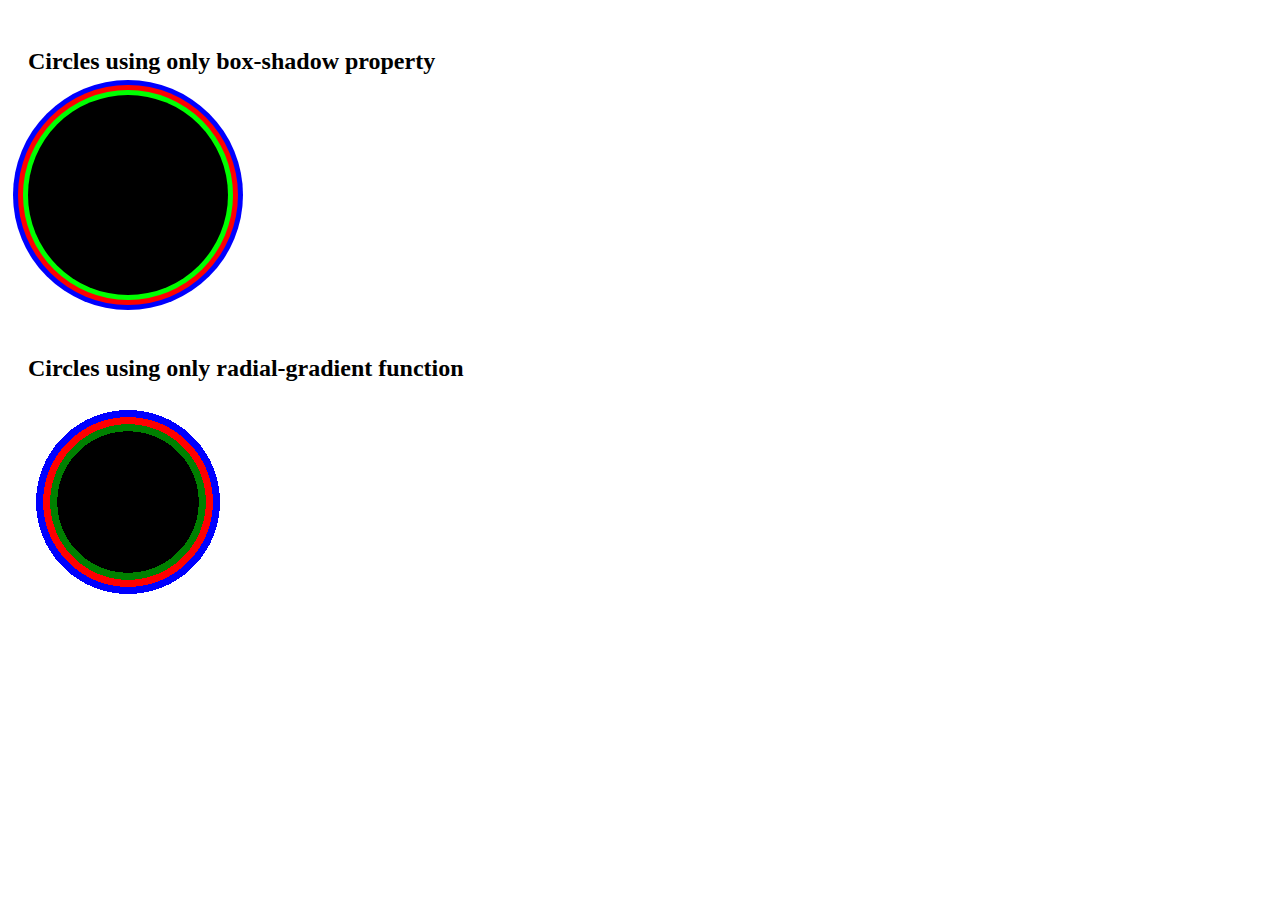
<file: box-shadow-gradient/index.html>
<!DOCTYPE html>
<html lang="en">

<head>
    <meta charset="UTF-8">
    <meta name="viewport" content="width=device-width, initial-scale=1.0">
    <title>box-shadow Circles</title>
    <link rel="stylesheet" href="css/main.css">
</head>

<body>
    <main>
        <div class="box-shadow-wrap">
            <h2>Circles using only box-shadow property</h2>
            <div class="box-shadow"></div>
        </div>
        <div class="radial-gradient-wrap">
            <h2>Circles using only radial-gradient function</h2>
            <div class="radial-gradient"></div>
        </div>
    </main>
</body>

</html>
</file>
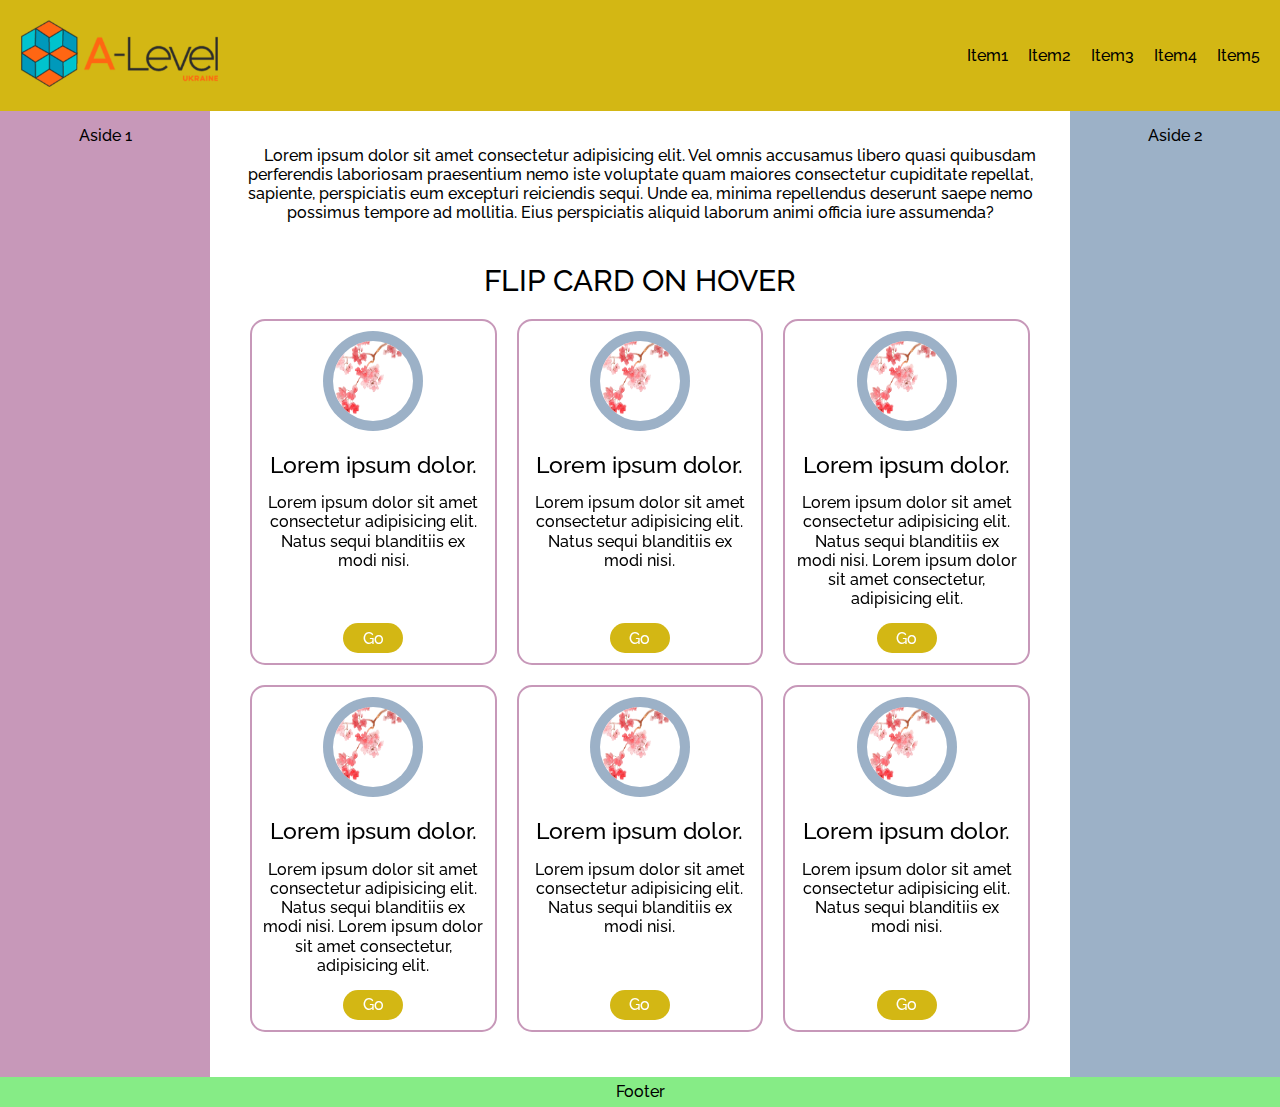
<file: flip-card/index.html>
<!DOCTYPE html>
<html lang="en">

<head>
    <meta charset="UTF-8">
    <title>Flip Card</title>
    <link rel="stylesheet" href="css/reset.css">
    <link rel="stylesheet" href="css/main.css">
    <link href="https://fonts.googleapis.com/css2?family=Raleway:wght@300&display=swap" rel="stylesheet">
</head>

<body>
    <div class="wrapper-main">
        <header class="header">
            <div class="logo">
                <a href="#"><img src="img/a-level-logo.png" alt="A-Level Logo"></a>
            </div>
            <nav class="nav-menu"><a href="#">Item1</a>
                <a href="#">Item2</a>
                <a href="#">Item3</a>
                <a href="#">Item4</a>
                <a href="#">Item5</a></nav>
        </header>
    </div>
    <main class="wrapper-content">
        <section class="main">
            <p>Lorem ipsum dolor sit amet consectetur adipisicing elit. Vel omnis accusamus libero quasi
                quibusdam
                perferendis laboriosam praesentium nemo iste voluptate quam maiores consectetur cupiditate
                repellat,
                sapiente, perspiciatis eum excepturi reiciendis sequi. Unde ea, minima repellendus deserunt
                saepe
                nemo possimus tempore ad mollitia. Eius perspiciatis aliquid laborum animi officia iure
                assumenda?
            </p>
            <h1>flip card on hover</h1>
            <div class="wrapper-section-work">

                <div class="wrapper-work">
                    <div class="work-item">
                        <img src="img/anime-flower.png" alt="Our Work">
                        <div class="wrapper-text">
                            <h2>Lorem ipsum dolor.</h2>
                            <p>Lorem ipsum dolor sit amet consectetur adipisicing elit. Natus sequi blanditiis ex
                                modi nisi.</p>
                        </div>
                        <div class="btn"><a href="#">Go</a></div>
                    </div>
                    <div class="flip-card-back">
                        <h1>Hello There</h1>
                        <div class="btn"><a href="#">Go</a></div>
                    </div>
                </div>

                <div class="wrapper-work">
                    <div class="work-item">
                        <img src="img/anime-flower.png" alt="Our Work">
                        <div class="wrapper-text">
                            <h2>Lorem ipsum dolor.</h2>
                            <p>Lorem ipsum dolor sit amet consectetur adipisicing elit. Natus sequi blanditiis ex
                                modi nisi.</p>
                        </div>
                        <div class="btn"><a href="#">Go</a></div>
                    </div>
                    <div class="flip-card-back">
                        <h1>Like</h1>
                        <div class="btn"><a href="#">Go</a></div>
                    </div>
                </div>

                <div class="wrapper-work">
                    <div class="work-item">
                        <img src="img/anime-flower.png" alt="Our Work">
                        <div class="wrapper-text">
                            <h2>Lorem ipsum dolor.</h2>
                            <p>Lorem ipsum dolor sit amet consectetur adipisicing elit. Natus sequi blanditiis ex
                                modi nisi. Lorem ipsum dolor sit amet consectetur, adipisicing elit.</p>
                        </div>
                        <div class="btn"><a href="#">Go</a></div>
                    </div>
                    <div class="flip-card-back">
                        <h1>Like</h1>
                        <div class="btn"><a href="#">Go</a></div>
                    </div>
                </div>

                <div class="wrapper-work">
                    <div class="work-item">
                        <img src="img/anime-flower.png" alt="Our Work">
                        <div class="wrapper-text">
                            <h2>Lorem ipsum dolor.</h2>
                            <p>Lorem ipsum dolor sit amet consectetur adipisicing elit. Natus sequi blanditiis ex
                                modi nisi. Lorem ipsum dolor sit amet consectetur, adipisicing elit.</p>
                        </div>
                        <div class="btn"><a href="#">Go</a></div>
                    </div>
                    <div class="flip-card-back">
                        <h1>Like</h1>
                        <div class="btn"><a href="#">Go</a></div>
                    </div>
                </div>

                <div class="wrapper-work">
                    <div class="work-item">
                        <img src="img/anime-flower.png" alt="Our Work">
                        <div class="wrapper-text">
                            <h2>Lorem ipsum dolor.</h2>
                            <p>Lorem ipsum dolor sit amet consectetur adipisicing elit. Natus sequi blanditiis ex
                                modi nisi.</p>
                        </div>
                        <div class="btn"><a href="#">Go</a></div>
                    </div>
                    <div class="flip-card-back">
                        <h1>Like</h1>
                        <div class="btn"><a href="#">Go</a></div>
                    </div>
                </div>

                <div class="wrapper-work">
                    <div class="work-item">
                        <img src="img/anime-flower.png" alt="Our Work">
                        <div class="wrapper-text">
                            <h2>Lorem ipsum dolor.</h2>
                            <p>Lorem ipsum dolor sit amet consectetur adipisicing elit. Natus sequi blanditiis ex
                                modi nisi.</p>
                        </div>
                        <div class="btn"><a href="#">Go</a></div>
                    </div>
                    <div class="flip-card-back">
                        <h1>Cool Lesson</h1>
                        <div class="btn"><a href="#">Go</a></div>
                    </div>
                </div>

            </div>
        </section>
        <aside class="panel pink"><a href="#">Aside 1</a></aside>
        <aside class="panel blue"><a href="#">Aside 2</a></aside>
    </main>

    <div class="footer">
        <footer>Footer</footer>
    </div>
    </div>
</body>

</html>
</file>
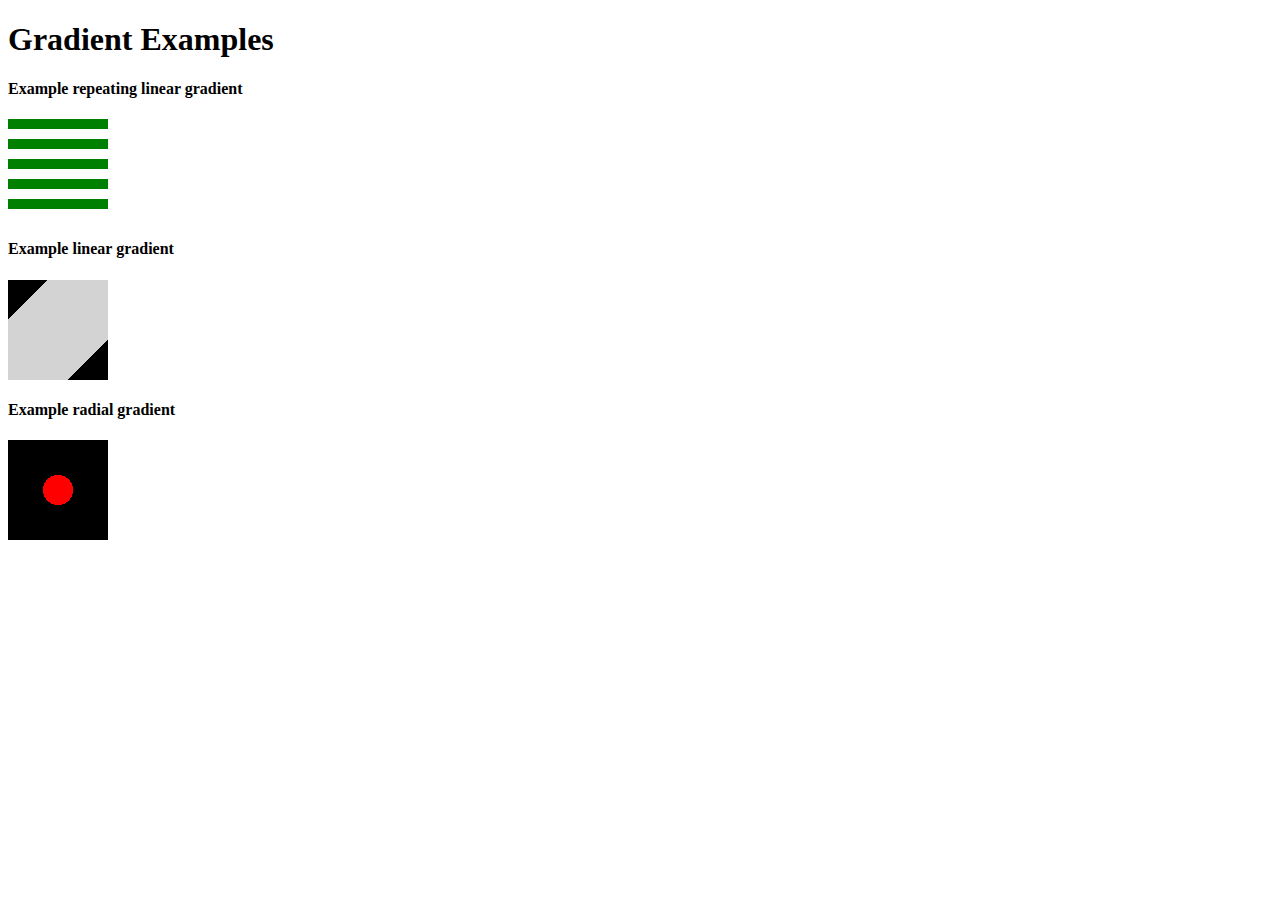
<file: gradient-examples/index.html>
<!DOCTYPE html>
<html lang="en">
<head>
    <meta charset="UTF-8">
    <meta name="viewport" content="width=device-width, initial-scale=1.0">
    <title>Gradient Examples</title>
    <link rel="stylesheet" href="css/main.css">
</head>
<body>

    <main>
        <h1>Gradient Examples</h1>
      <h4>Example repeating linear gradient</h3>
      <div class="box1"></div>

      <h4>Example linear gradient</h3>
      <div class="box2"></div>

      <h4>Example radial gradient</h3>
      <div class="box3"></div>
    </main>
    
</body>
</html>
</file>
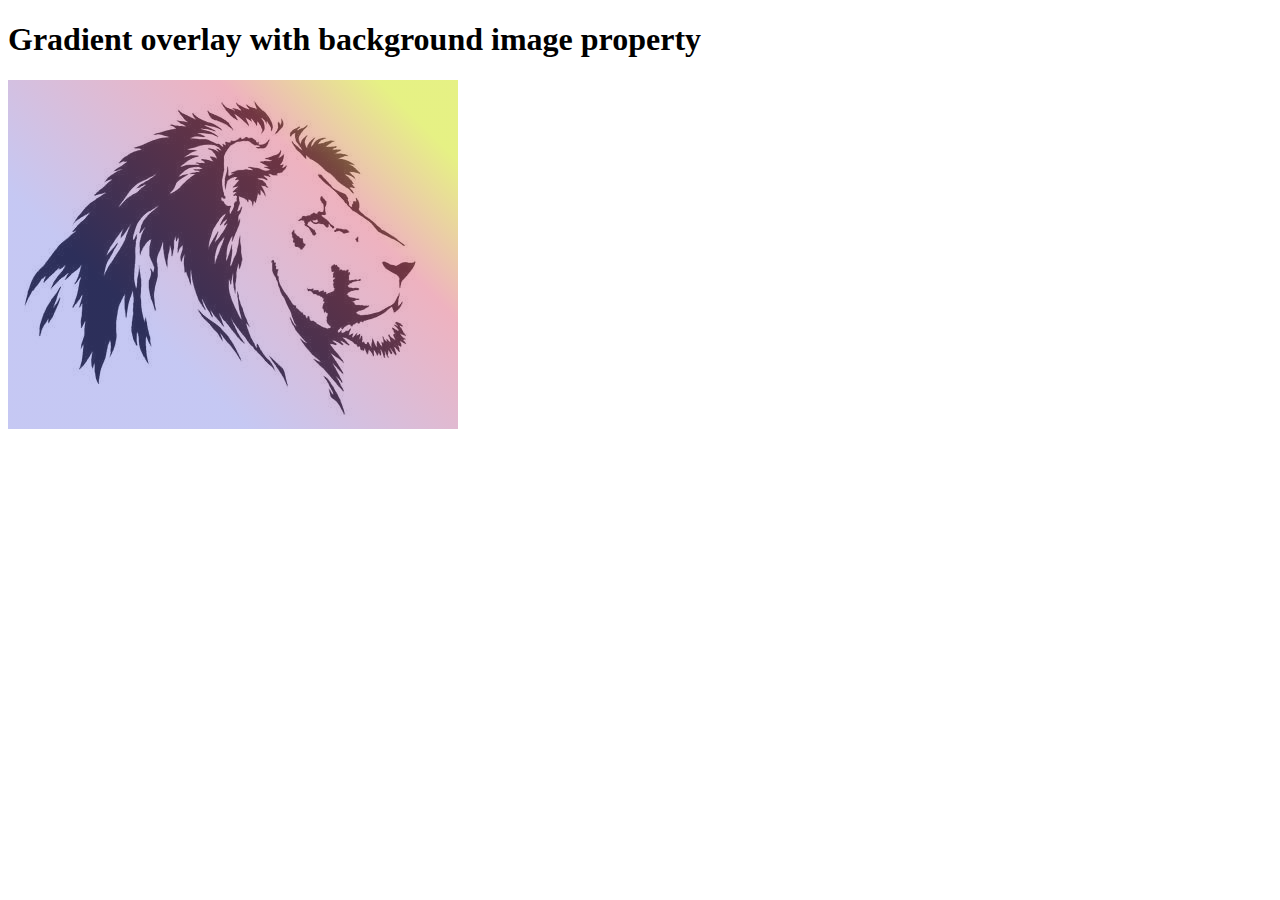
<file: gradient-overlay/index.html>
<!DOCTYPE html>
<html lang="en">
  <head>
    <meta charset="UTF-8" />
    <title>Gradient Overlay</title>
    <link rel="stylesheet" href="css/main.css" />
  </head>

  <body>
    <main>
      <h1>Gradient overlay with background image property</h1>
      <div class="linear-gradient"></div>
    </main>
  </body>
</html>
</file>
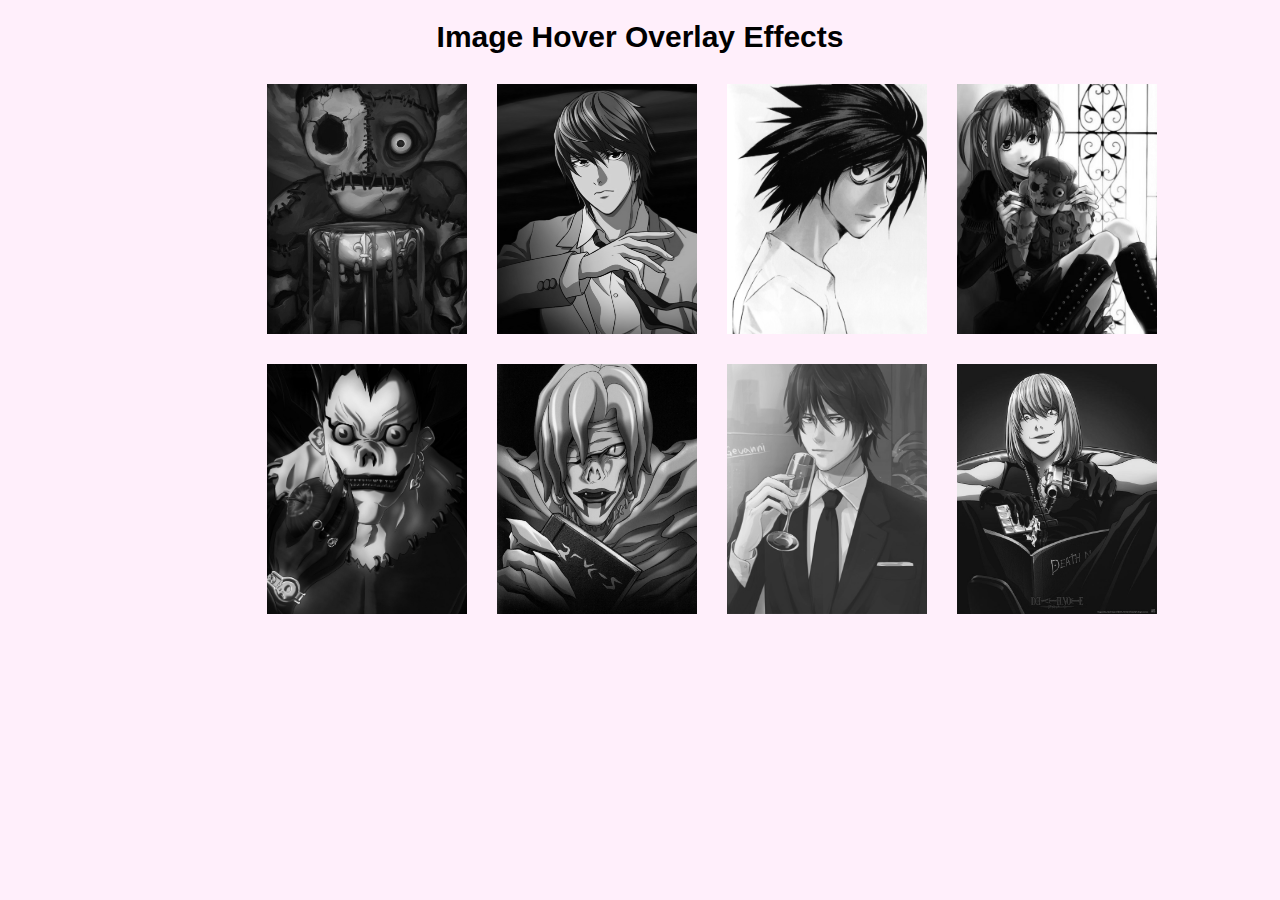
<file: hover-overlay/index.html>
<!DOCTYPE html>
<html lang="en">
  <head>
    <meta charset="UTF-8" />
    <title>Hover Overlay</title>
    <link rel="stylesheet" href="css/main.css" />
  </head>

  <body>
    <main>
      <h1>Image Hover Overlay Effects</h1>
      <div class="container">
        <div class="content">
          <div class="overlay">
            <img src="img/gelus.jpg" alt="Gelus" class="image" />
            <div class="text">
              <h2>Gelus</h2>
              <p>
                Lorem ipsum dolor sit amet consectetur adipisicing elit. Est,
                enim.
              </p>
            </div>
          </div>
          <div class="overlay">
            <img src="img/light-yagami.jpg" alt="Kira" class="image" />
            <div class="text">
              <h2>Light Yagami</h2>
              <p>
                Lorem ipsum dolor sit amet consectetur adipisicing elit.
                Dolorum, inventore.
              </p>
            </div>
          </div>
          <div class="overlay">
            <img src="img/l.jpg" alt="L" class="image" />
            <div class="text">
              <h2>L</h2>
              <p>Lorem ipsum dolor sit amet.</p>
            </div>
          </div>
          <div class="overlay">
            <img src="img/misa.jpg" alt="Misa" class="image" />
            <div class="text">
              <h2>Misa</h2>
              <p>
                Lorem ipsum dolor sit amet consectetur, adipisicing elit.
                Tempora qui eius dolorum pariatur aliquam possimus sit obcaecati
                quod laudantium! Quo, explicabo? Dicta cum provident rem ducimus
                earum molestiae quos iusto voluptate omnis. Autem veritatis hic
                nulla modi a ratione magnam consectetur, maxime vitae sint
                repellendus. Ducimus quasi quia aperiam similique aliquam sint
                tempore? Voluptas suscipit nihil, amet saepe ratione vel
                perspiciatis nulla fugiat nam velit! Nulla nihil assumenda fuga
                sit dicta eius quae voluptatibus consequuntur distinctio
                perspiciatis voluptate veritatis possimus, unde consectetur ab
                nostrum. Corrupti expedita nulla, deserunt, quod nobis suscipit
                mollitia aspernatur asperiores iusto soluta consequatur
                assumenda ullam praesentium?
              </p>
            </div>
          </div>
          <div class="overlay">
            <img src="img/ryuk.jpg" alt="Ryuk" class="image" />
            <div class="text">
              <h2>Ryuk</h2>
              <p>
                Lorem ipsum dolor sit amet consectetur, adipisicing elit. Earum,
                necessitatibus.
              </p>
            </div>
          </div>
          <div class="overlay">
            <img src="img/rem.jpg" alt="Rem" class="image" />
            <div class="text">
              <h2>Rem</h2>
              <p>
                Lorem ipsum dolor sit amet, consectetur adipisicing elit.
                Necessitatibus omnis debitis ipsam iure tenetur asperiores
                incidunt pariatur, totam soluta odit cumque qui illum possimus
                perspiciatis saepe illo explicabo, ullam nostrum?
              </p>
            </div>
          </div>
          <div class="overlay">
            <img
              src="img/stephen-gevanni.jpg"
              alt="Stephen Gevanni"
              class="image"
            />
            <div class="text">
              <h2>Gevanni</h2>
              <p>Lorem ipsum dolor sit amet.</p>
            </div>
          </div>
          <div class="overlay">
            <img src="img/mello.jpeg" alt="Mello" class="image" />
            <div class="text">
              <h2>Mello</h2>
              <p>Lorem ipsum dolor sit, amet consectetur adipisicing.</p>
            </div>
          </div>
        </div>
      </div>
    </main>
  </body>
</html>
</file>
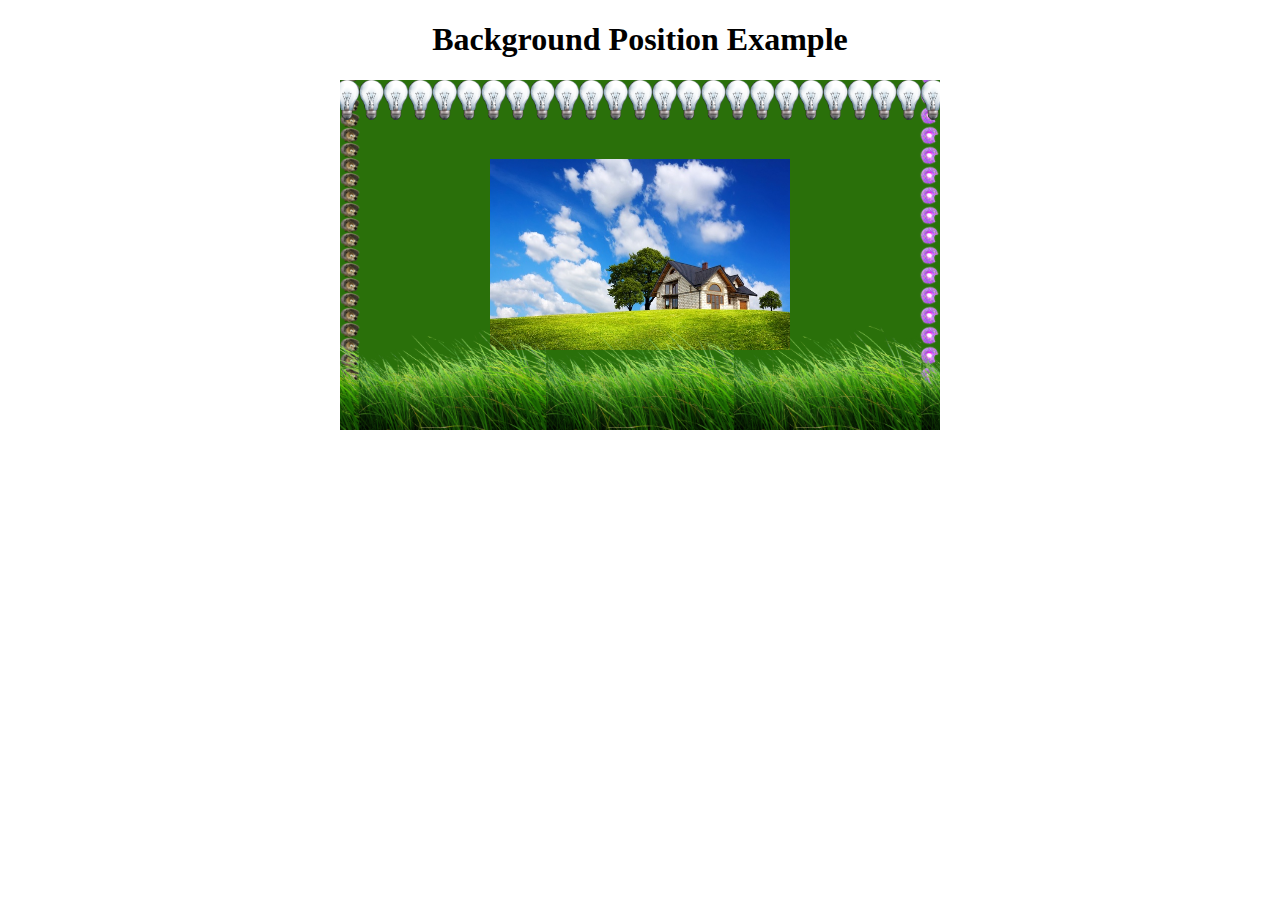
<file: positioning/index.html>
<!DOCTYPE html>
<html lang="en">
  <head>
    <meta charset="UTF-8" />
    <title>Positioning</title>
    <link rel="stylesheet" href="css/main.css" />
  </head>

  <body>
    <main>
      <div>
        <h1>Background Position Example</h1>
        <div class="bg-box"></div>
      </div>
    </main>
  </body>
</html>
</file>
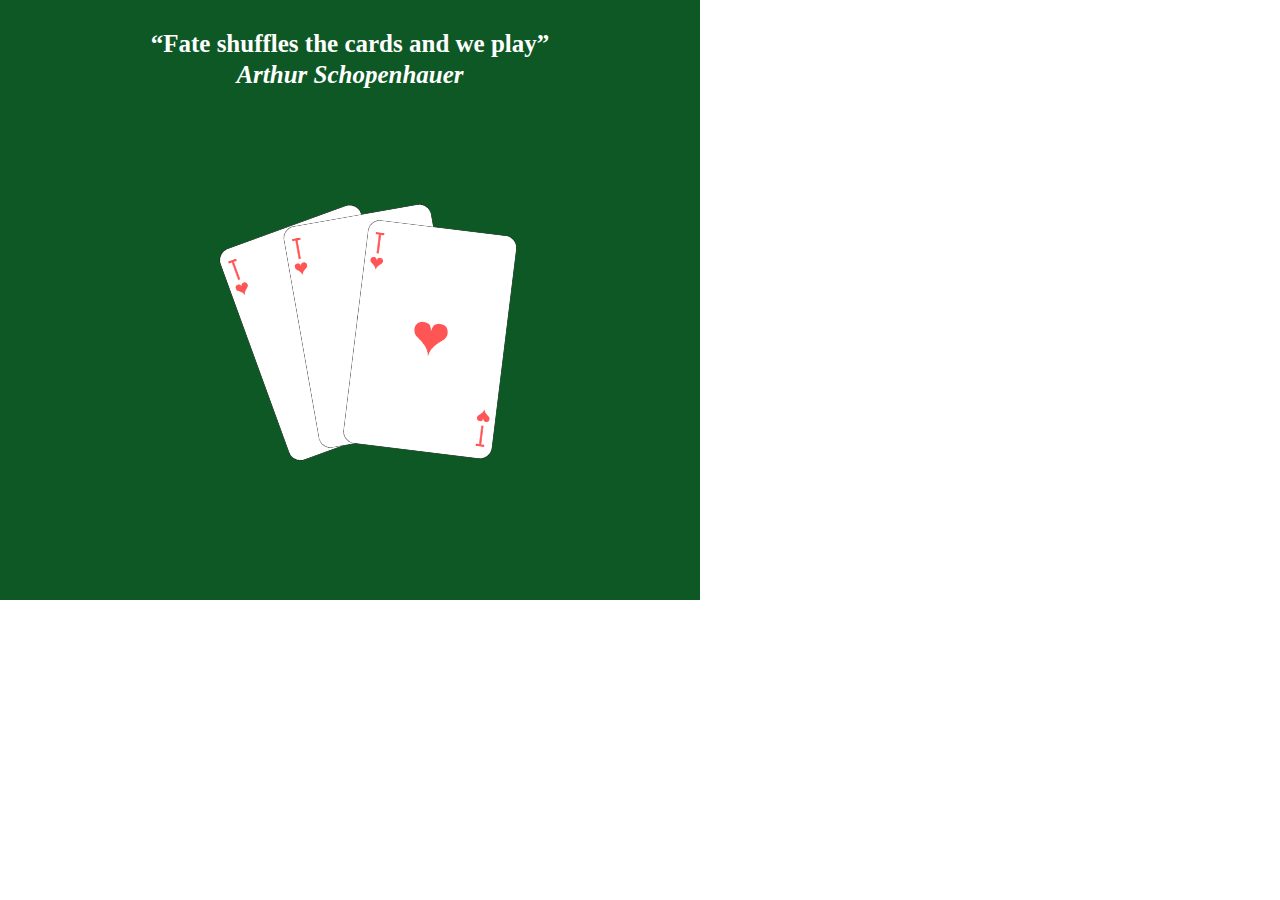
<file: transform/index.html>
<!DOCTYPE html>
<html lang="en">
  <head>
    <meta charset="UTF-8" />
    <title>Transform Example</title>
    <link rel="stylesheet" href="css/main.css" />
    <link rel="stylesheet" href="css/reset.css" />
  </head>
  <body>
    <main>
      <blockquote>
        <p>Fate shuffles the cards and we play</p>
        <footer>Arthur Schopenhauer</footer>
      </blockquote>
      <div class="images-position">
        <img class="first card" src="img/card.png" alt="First Card" />
        <img class="second card" src="img/card.png" alt="Second Card" />
        <img class="third card" src="img/card.png" alt="Third Card" />
      </div>
    </main>
  </body>
</html>
</file>
<file: box-shadow-gradient/css/main.css>
.box-shadow-wrap,
.radial-gradient-wrap {
  padding: 20px;
  margin: 0 auto;
}

.radial-gradient {
  width: 200px;
  height: 200px;
  background:
radial-gradient(circle, black 50% , green 50%, green 55%, red 55%, red 60%, blue 60%,  blue 65%, white 65%);
}

.box-shadow {
    width: 200px;
    height: 200px;
    box-shadow: 0px 0px 0px 5px #0f0, 0px 0px 0px 10px #f00, 0px 0px 0px 15px #00f ;
    border-radius: 50%;
    background-color: #000;
}
</file>
<file: flip-card/css/main.css>
*,
*:before,
*:after {
  box-sizing: border-box;
}

body {
  margin: 0;
  font: 500 16px/1.2 "Raleway", Verdana, sans-serif;
}

.wrapper-main {
  display: flex;
  flex-direction: column;
}

.logo img {
  width: 200px;
}

.header {
  background-color: #d3b714;
  display: flex;
  justify-content: space-between;
  align-items: center;
  padding: 20px;
}

.nav-menu {
  word-spacing: 1em;
}

.nav-menu a {
  text-decoration: none;
  color: #000;
}

.nav-menu a:hover {
  color: #d3144d;
}

.wrapper-content {
  display: flex;
  flex: 1;
}

.main {
  flex-grow: 1;
  padding: 35px 30px;
  text-align: center;
  order: 2;
}

.main p:first-child {
  margin-bottom: 40px;
  text-indent: 20px;
}

.panel {
  width: 210px;
  padding: 15px;
  text-align: center;
  flex-shrink: 0;
}

.panel a {
  text-decoration: none;
  color: #000;
  width: 60px;
  height: 20px;
}

.panel a:hover {
  color: #d3144d;
}

.pink {
  background-color: #c798b9;
  order: 1;
}

.blue {
  background-color: #9cb1c7;
  order: 3;
}

.main h1 {
  text-transform: uppercase;
  margin-bottom: 10px;
  font-size: 30px;
}
.wrapper-section-work {
  display: flex;
  flex-wrap: wrap;
}

.wrapper-work {
  display: flex;
  flex-wrap: wrap;
  width: calc(33.33% - 20px);
  margin: 10px;
  transition: 0.4s;
  transform-style: preserve-3d;
}

.wrapper-section-work:hover .wrapper-work:hover {
  transform: rotateY(180deg);
}
.wrapper-text {
  flex-grow: 1;
}
.work-item,
.flip-card-back {
  border: 2px solid #c798b9;
  padding: 20px 10px 10px;
  border-radius: 15px;
  display: flex;
  flex-direction: column;
  align-items: center;
  backface-visibility: hidden;
}

.flip-card-back {
  position: absolute;
  top: 0;
  bottom: 0;
  left: 0;
  right: 0;
  background-color: transparent;
  transform: rotateY(180deg);
}

.flip-card-back h1 {
  flex-grow: 1;
}

.work-item h2 {
  font-size: 23px;
  padding: 30px 0 15px;
}

.work-item p {
  padding-bottom: 15px;
}

.work-item img {
  width: 80px;
  height: 80px;
  box-shadow: 0px 0px 0px 10px #9cb1c7;
  border-radius: 60%;
  background-color: transparent;
  border-radius: 50%;
}

.work-item .btn,
.flip-card-back .btn {
  display: flex;
  background-color: #d3b714;
  width: 60px;
  height: 30px;
  border-radius: 20px;
  transition: 0.3s;
}

.work-item .btn a,
.flip-card-back .btn a {
  display: flex;
  justify-content: center;
  align-items: center;
  width: 100%;
  text-decoration: none;
  color: #fff;
}

.work-item .btn:hover,
.flip-card-back .btn:hover {
  background-color: #c798b9;
  color: #fff;
}

.footer {
  height: 30px;
  background-color: #86ec86;
  display: flex;
  justify-content: center;
  align-items: center;
}
</file>
<file: gradient-examples/css/main.css>
div[class^="box"] {
  width: 100px;
  height: 100px;
}

.box1 {
  background: repeating-linear-gradient(
    180deg,
    #008000,
    #008000 10px,
    #fff 10px,
    #fff 20px
  );
}

.box2 {
  background: linear-gradient(
    135deg,
    #000 20%,
    #d3d3d3 20%,
    #d3d3d3 80%,
    #000 80%
  );
}

.box3 {
  background: radial-gradient(circle, #f00, #f00 15px, #000 15px);
}
</file>
<file: gradient-overlay/css/main.css>
.linear-gradient {
  width: 450px;
  height: 349px;
  background: linear-gradient(
      45deg,
      rgba(111, 117, 225, 0.4) 30%,
      rgba(222, 102, 128, 0.5) 70%,
      rgba(219, 235, 80, 0.7) 90%
    ),
    url("../img/lion.jpg"), no-repeat;
}
</file>
<file: hover-overlay/css/main.css>
body {
  background-color: #ffeffb;
}

.container {
  display: flex;
  justify-content: center;
}
.content {
  display: grid;
  justify-content: space-evenly;
  grid-template-columns: 200px 200px 200px 200px;
  grid-gap: 30px;
  padding: 10px;
  width: 59%;
}
body h1 {
  text-align: center;
  font: 600 30px Arial, Helvetica, sans-serif;
}

.overlay {
  position: relative;
  width: 200px;
}

.overlay:hover {
  background: linear-gradient(#e3469a, #9703ed);
}

.overlay:hover .image {
  opacity: 0.4;
}

.overlay:hover .text {
  opacity: 1;
}

.image {
  object-fit: cover;
  display: block;
  width: 200px;
  height: 250px;
  filter: grayscale(1);
  transition: 0.3s ease-in-out;
}

.text {
  color: #fff;
  font-size: 15px;
  top: 0;
  bottom: 0;
  position: absolute;
  opacity: 0;
  transition: 0.3s ease-in-out;
  padding: 15px 20px;
  text-overflow: inherit;
  overflow: auto;
}

h2 {
  font-size: 20px;
  margin-top: 0;
}

::-webkit-scrollbar {
  width: 8px;
}

::-webkit-scrollbar-track {
  box-shadow: inset 0 0 6px rgba(0, 0, 0, 0.3);
  background-color: lavenderblush;
}

::-webkit-scrollbar-thumb {
  background-color: #fafafa;
  outline: 1px solid slategrey;
  border-radius: 25%;
}
</file>
<file: positioning/css/main.css>
h1 {
  text-align: center;
}

.bg-box {
  width: 600px;
  height: 350px;
  background: url(../image/grass.png) bottom/auto 150px repeat-x local,
    url(../image/lamp.png) top/auto 40px repeat-x local,
    url(../image/donat.png) right/auto 20px repeat-y local,
    url(../image/house.jpg) center/300px auto no-repeat, local,
    url(../image/hedgehog.png) left/auto 15px repeat-y local, rgb(42, 112, 10);
  margin: 0 auto;
}
</file>
<file: transform/css/main.css>
main {
  width: 700px;
  height: 600px;
  background-color: #0d5825;
  position: absolute;
}

blockquote p,
blockquote footer {
  font: bold 25px Georgia, serif;
  font-family: Georgia, "Times New Roman", Times, serif, sans-serif;
  color: #fff;
  text-align: center;
}
p:before {
  content: "\201c";
}

p:after {
  content: "\201d";
}

blockquote footer {
  font-style: italic;
}

blockquote p {
  margin: 30px 0 3px;
}

.card {
  width: 150px;
  border-radius: 10px;
  position: absolute;
  transition: all 0.3s ease-in-out;
}

.images-position {
  height: 300px;
  position: relative;
  padding-top: 120px;
}

.first {
  left: 250px;
  transform: translateY(5%) rotate(-20deg);
}

.second {
  left: 300px;
  transform: translateY(2%) rotate(-10deg);
}

.third {
  left: 355px;
  transform: translateY(8%) rotate(7deg);
}

.card:hover {
  margin-top: -20px;
}
</file>
